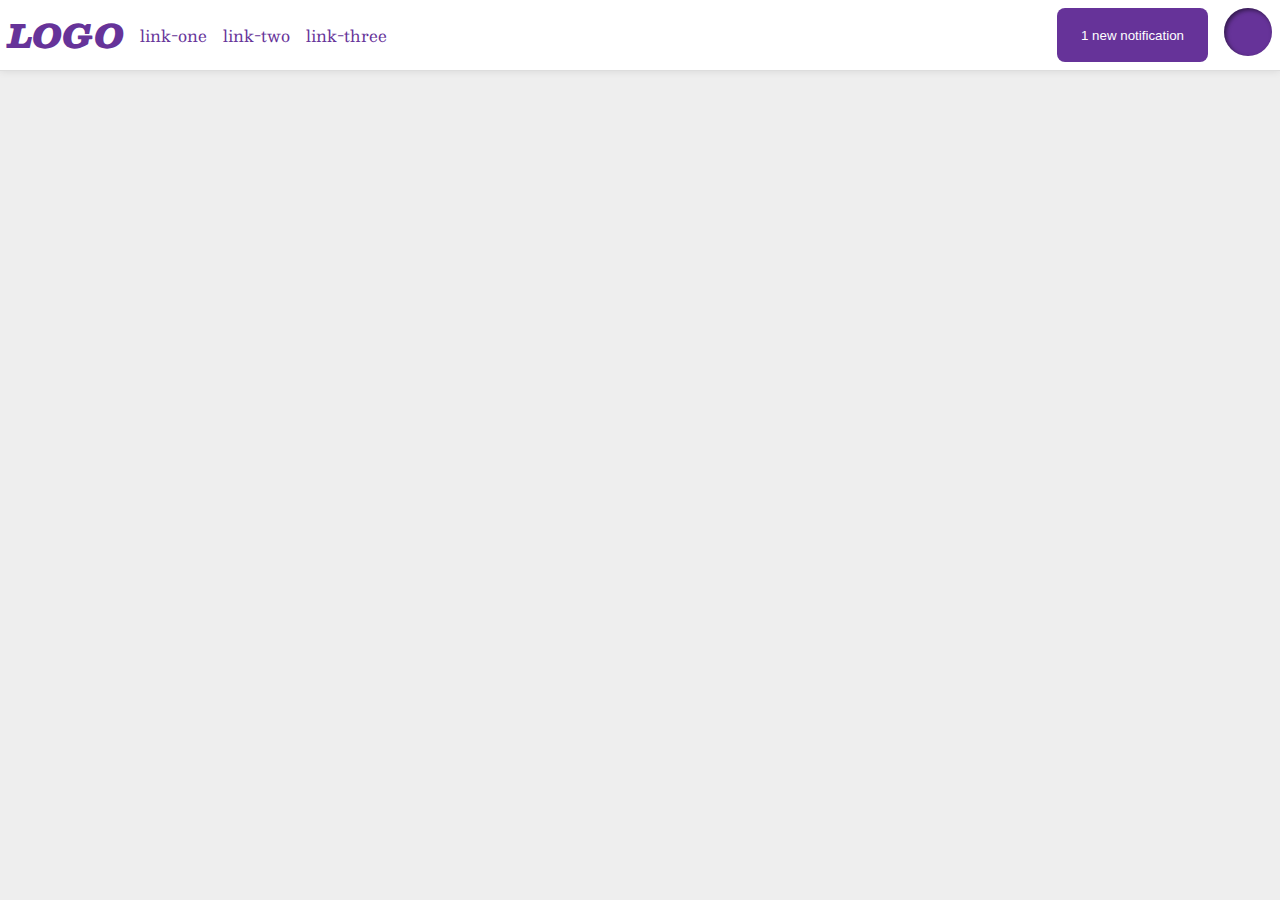
<file: flex/03-flex-header-2/index.html>
<!DOCTYPE html>
<html lang="en">
  <head>
    <meta charset="UTF-8">
    <meta http-equiv="X-UA-Compatible" content="IE=edge">
    <meta name="viewport" content="width=device-width, initial-scale=1.0">
    <title>Flex Header 2</title>
    <link rel="stylesheet" href="style.css">
  </head>
  <body>
    <div class="header">
      <div class="push-left">
        <div class="logo">
          LOGO
        </div>
        <ul class="links">
          <li><a href="https://google.com">link-one</a></li>
          <li><a href="https://google.com">link-two</a></li>
          <li><a href="https://google.com">link-three</a></li>
        </ul>
      </div>
      <div class="push-right">
        <button class="notifications">
          1 new notification
        </button>
        <div class="profile-image"></div>
      </div>
    </div>
  </body>
</html>
</file>
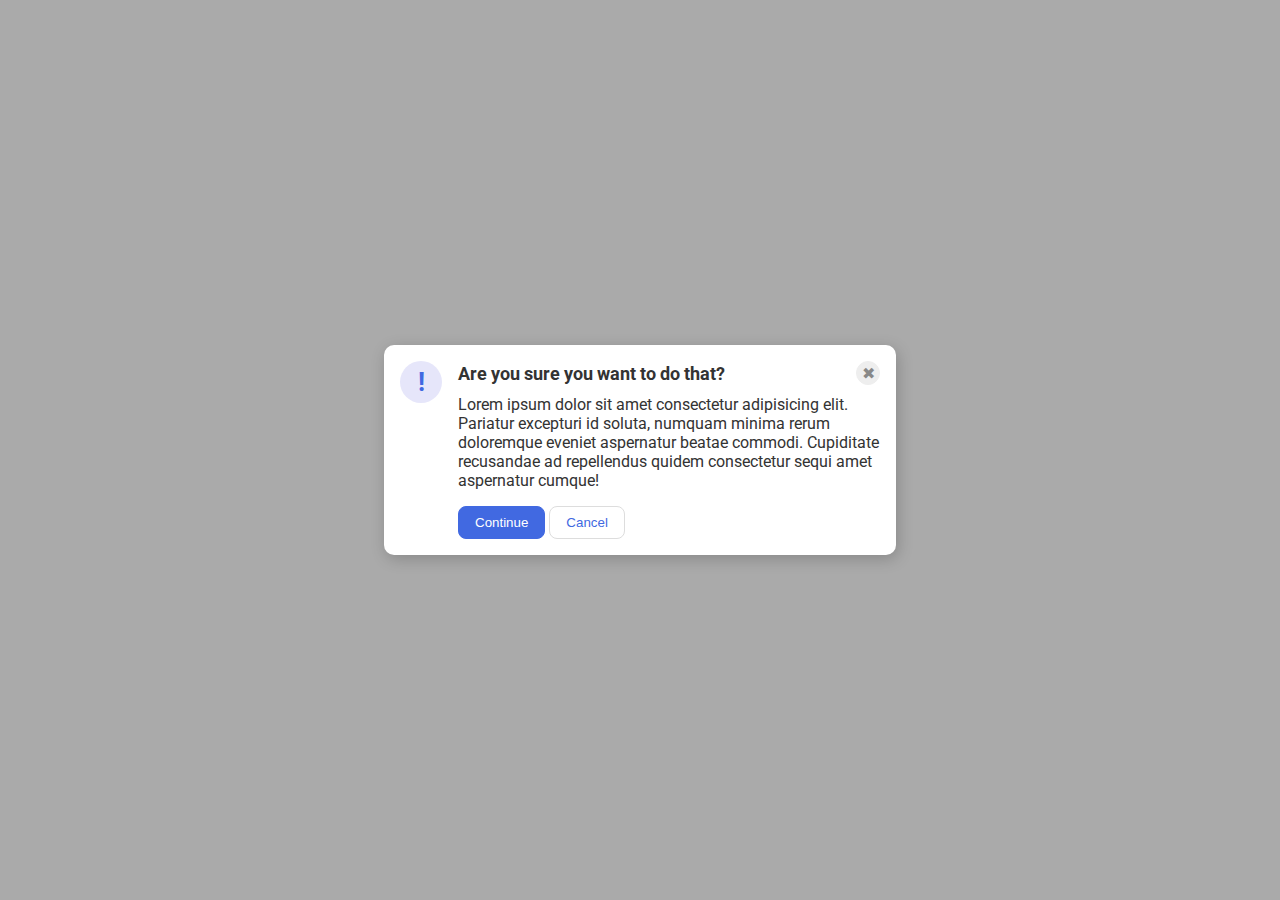
<file: flex/05-flex-modal/index.html>
<!DOCTYPE html>
<html lang="en">
  <head>
    <meta charset="UTF-8">
    <meta http-equiv="X-UA-Compatible" content="IE=edge">
    <meta name="viewport" content="width=device-width, initial-scale=1.0">
    <link rel="stylesheet" href="style.css">
    <title>Modal</title>
  </head>
  <body>
    <div class="modal">
      <div class="icon">!</div>
      <div class="right">
        <div class="header">Are you sure you want to do that?
          <button class="close-button">✖</button>
        </div>
        <div class="text">Lorem ipsum dolor sit amet consectetur adipisicing elit. Pariatur excepturi id soluta, numquam minima rerum doloremque eveniet aspernatur beatae commodi. Cupiditate recusandae ad repellendus quidem consectetur sequi amet aspernatur cumque!</div>
        <div class="button-container">
          <button class="continue">Continue</button>
          <button class="cancel">Cancel</button>
        </div>
      </div>
    </div>
  </body>
</html>
</file>
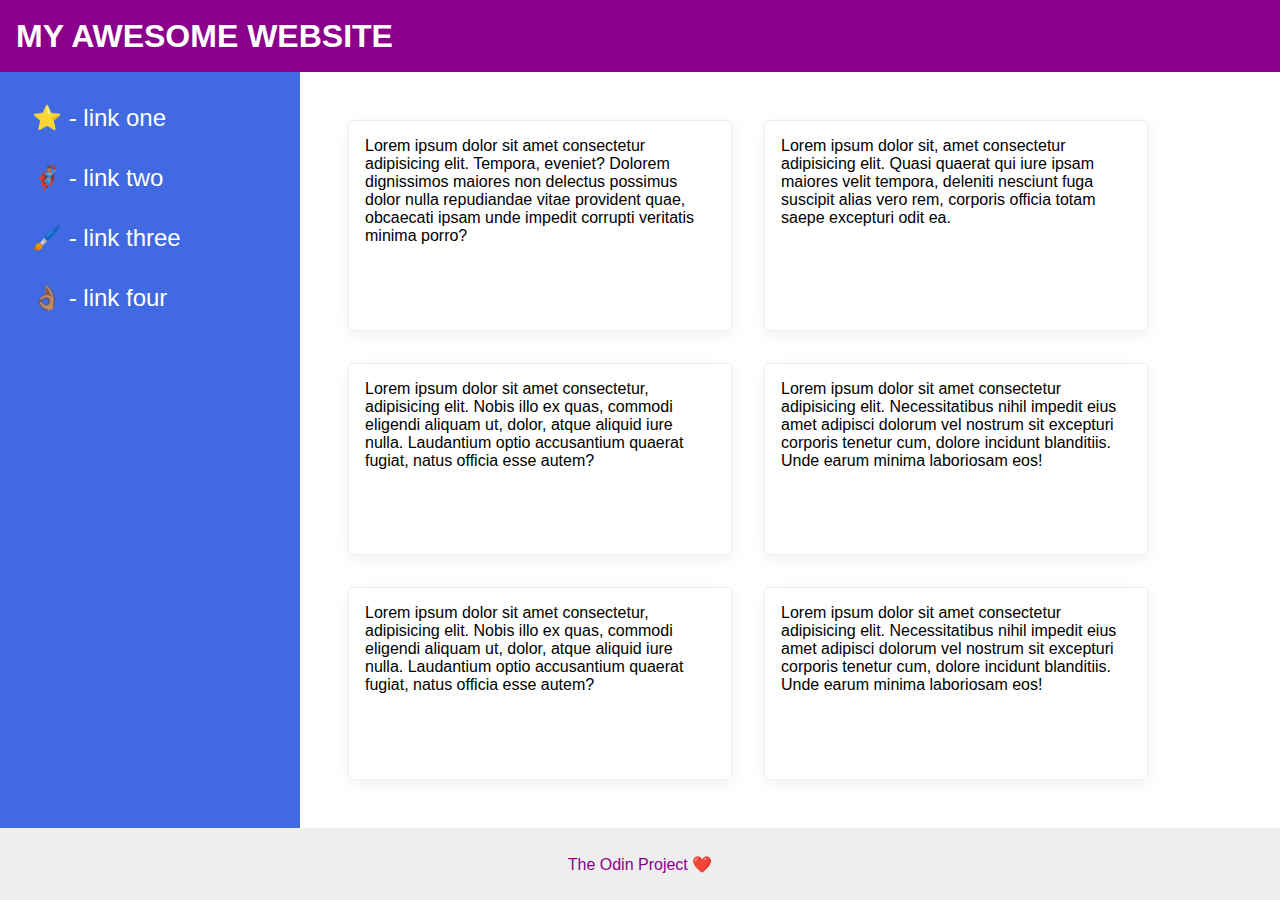
<file: flex/07-flex-layout-2/index.html>
<!DOCTYPE html>
<html lang="en">
  <head>
    <meta charset="UTF-8">
    <meta http-equiv="X-UA-Compatible" content="IE=edge">
    <meta name="viewport" content="width=device-width, initial-scale=1.0">
    <title>The Holy Grail</title>
    <link rel="stylesheet" href="style.css">
  </head>
  <body>
    <div class="header">
      <div class="header-text">
        MY AWESOME WEBSITE
      </div>
    </div>


    <div class="content">
      <div class="sidebar">
        <ul>
          <li><a href="#">⭐ - link one</a></li>
          <li><a href="#">🦸🏽‍♂️ - link two</a></li>
          <li><a href="#">🖌️ - link three</a></li>
          <li><a href="#">👌🏽 - link four</a></li>
        </ul>
      </div>

      <div class="cards">
        <div class="card">Lorem ipsum dolor sit amet consectetur adipisicing elit. Tempora, eveniet? Dolorem dignissimos maiores non delectus possimus dolor nulla repudiandae vitae provident quae, obcaecati ipsam unde impedit corrupti veritatis minima porro?</div>
        <div class="card">Lorem ipsum dolor sit, amet consectetur adipisicing elit. Quasi quaerat qui iure ipsam maiores velit tempora, deleniti nesciunt fuga suscipit alias vero rem, corporis officia totam saepe excepturi odit ea.</div>
        <div class="card">Lorem ipsum dolor sit amet consectetur, adipisicing elit. Nobis illo ex quas, commodi eligendi aliquam ut, dolor, atque aliquid iure nulla. Laudantium optio accusantium quaerat fugiat, natus officia esse autem?</div>
        <div class="card">Lorem ipsum dolor sit amet consectetur adipisicing elit. Necessitatibus nihil impedit eius amet adipisci dolorum vel nostrum sit excepturi corporis tenetur cum, dolore incidunt blanditiis. Unde earum minima laboriosam eos!</div>
        <div class="card">Lorem ipsum dolor sit amet consectetur, adipisicing elit. Nobis illo ex quas, commodi eligendi aliquam ut, dolor, atque aliquid iure nulla. Laudantium optio accusantium quaerat fugiat, natus officia esse autem?</div>
        <div class="card">Lorem ipsum dolor sit amet consectetur adipisicing elit. Necessitatibus nihil impedit eius amet adipisci dolorum vel nostrum sit excepturi corporis tenetur cum, dolore incidunt blanditiis. Unde earum minima laboriosam eos!</div>
      </div>
    </div>
    <div class="footer">
      <div class="footer-text">
        The Odin Project ❤️
      </div>
    </div>
  </body>
</html>
</file>
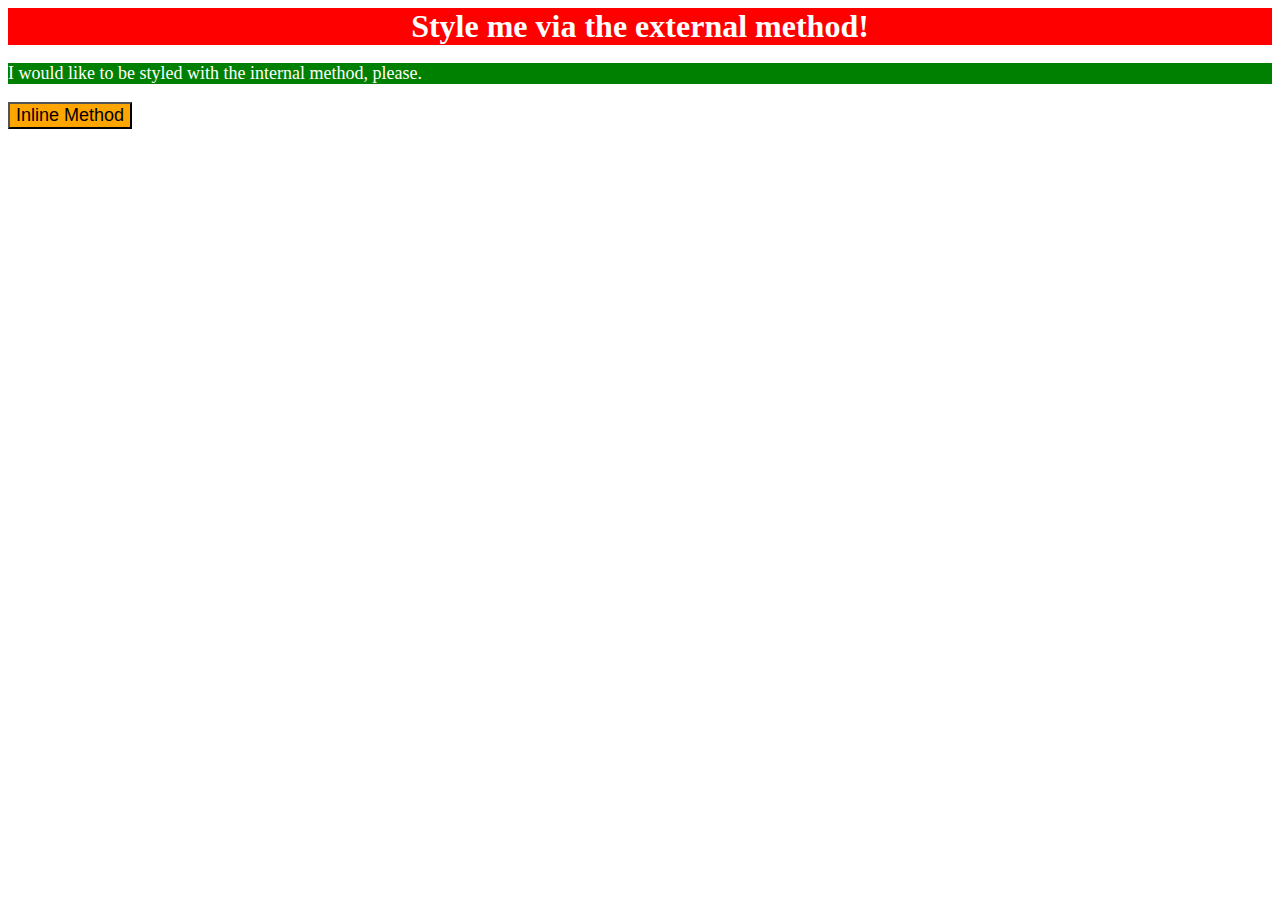
<file: foundations/01-css-methods/index.html>
<!DOCTYPE html>
<html lang="en">
  <head>
    <meta charset="UTF-8">
    <meta http-equiv="X-UA-Compatible" content="IE=edge">
    <meta name="viewport" content="width=device-width, initial-scale=1.0">
    <link rel="stylesheet" href="styles.css">
    <style>
      p {
        background-color: green;
        color: white;
        font-size: 18px;
      }
    </style>
    <title>Methods for Adding CSS</title>
  </head>
  <body>
    <div>Style me via the external method!</div>
    <p>I would like to be styled with the internal method, please.</p>
    <button style="background: orange; font-size: 18px;">Inline Method</button>
  </body>
</html>
</file>
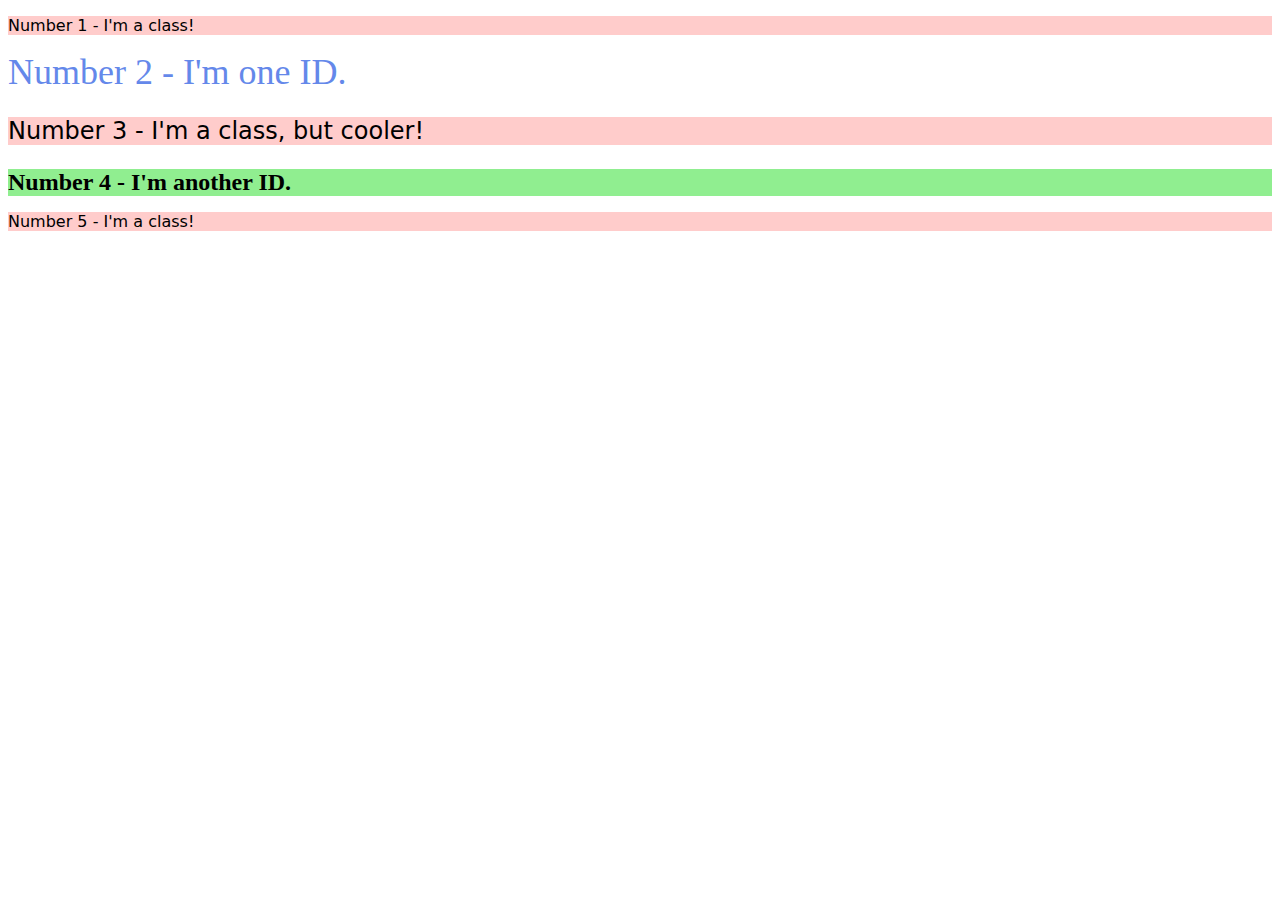
<file: foundations/02-class-id-selectors/index.html>
<!DOCTYPE html>
<html lang="en">
  <head>
    <meta charset="UTF-8">
    <meta http-equiv="X-UA-Compatible" content="IE=edge">
    <meta name="viewport" content="width=device-width, initial-scale=1.0">
    <title>Class and ID Selectors</title>
    <link rel="stylesheet" href="style.css">
  </head>
  <body>
    <p class="odd">Number 1 - I'm a class!</p>
    <div id="blue">Number 2 - I'm one ID.</div>
    <p class="odd big">Number 3 - I'm a class, but cooler!</p>
    <div id="green">Number 4 - I'm another ID.</div>
    <p class="odd">Number 5 - I'm a class!</p>
  </body>
</html>
</file>
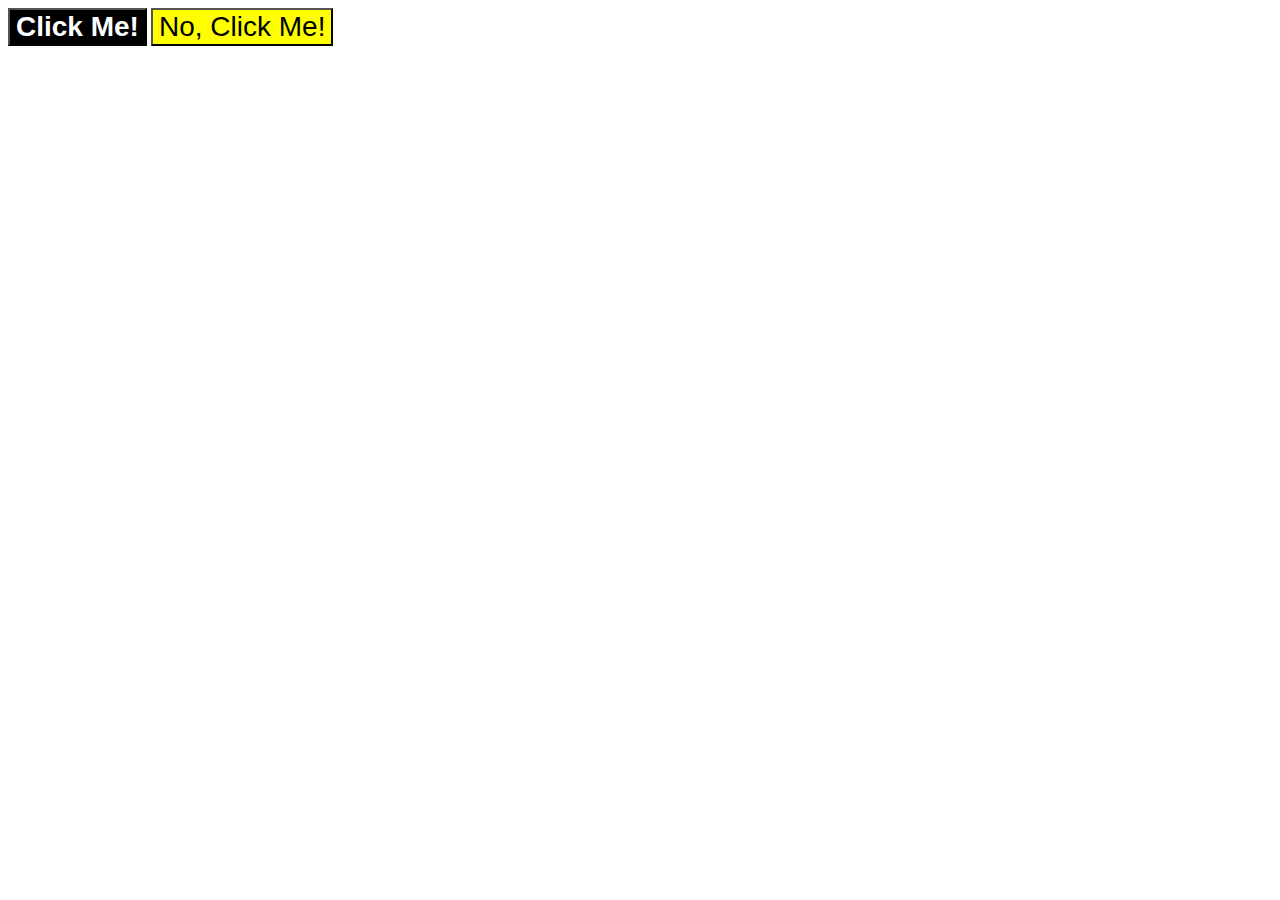
<file: foundations/03-grouping-selectors/index.html>
<!DOCTYPE html>
<html lang="en">
  <head>
    <meta charset="UTF-8">
    <meta http-equiv="X-UA-Compatible" content="IE=edge">
    <meta name="viewport" content="width=device-width, initial-scale=1.0">
    <title>Grouping Selectors</title>
    <link rel="stylesheet" href="style.css">
  </head>
  <body>
    <button class="first">Click Me!</button>
    <button class="second">No, Click Me!</button>
  </body>
</html>
</file>
<file: flex/03-flex-header-2/style.css>
/* this is some magical font-importing.  
you'll learn about it later. */
@import url('https://fonts.googleapis.com/css2?family=Besley:ital,wght@0,400;1,900&display=swap');



body {
  margin: 0;
  background: #eee;
  font-family: Besley, serif;
}

.header {
  background: white;
  border-bottom: 1px solid #ddd;
  box-shadow: 0 0 8px rgba(0,0,0,.1);
  display: flex;
  justify-content: space-between;
  padding: 8px;
}

.profile-image {
  background: rebeccapurple;
  box-shadow: inset 2px 2px 4px rgba(0,0,0,.5);
  border-radius: 50%;
  width: 48px;
  height: 48px;
}

.logo {
  color: rebeccapurple;
  font-size: 32px;
  font-weight: 900;
  font-style: italic;
}

button {
  border: none;
  border-radius: 8px;
  background: rebeccapurple;
  color: white;
  padding: 8px 24px;
}

a {
  /* this removes the line under our links */
  text-decoration: none;
  color: rebeccapurple;
}

ul {
  list-style-type: none;
  display: flex;
  margin: 0;
  padding: 0;
  align-items: center;
  gap: 16px;
}

.push-right {
  display: flex;
  
  gap: 16px;
}

.push-left{
  display: flex;
 
  gap: 16px;
}
</file>
<file: flex/05-flex-modal/style.css>
@import url('https://fonts.googleapis.com/css2?family=Roboto:wght@400;700&display=swap');

html, body {
  height: 100%;
}

body {
  font-family: Roboto, sans-serif;
  margin: 0;
  background: #aaa;
  color: #333;
  /* I'll give you this one for free lol */
  display: flex;
  align-items: center;
  justify-content: center;
}

.modal {
  background: white;
  width: 480px;
  border-radius: 10px;
  box-shadow: 2px 4px 16px rgba(0,0,0,.2);
  display: flex;
  padding: 16px;
  gap: 16px;
}


.icon {
  color: royalblue;
  font-size: 26px;
  font-weight: 700;
  background: lavender;
  width: 42px;
  height: 42px;
  border-radius: 50%;
  display: flex;
  align-items: center;
  justify-content: center;
  flex-shrink: 0;
  
}


.header{
  display: flex;
  align-items: center;
  justify-content: space-between;
  font-size: 18px;
  font-weight: 700;
  margin-bottom: 10px;
}


.close-button {
  background: #eee;
  border-radius: 50%;
  color: #888;
  font-weight: 400;
  font-size: 16px;
  height: 24px;
  width: 24px;
  display: flex;
  align-items: center;
  justify-content: center;
  border: 1px solid #eee;
  padding: 0;
}

.button-container{
  margin-top: 16px;
}

button {
  cursor: pointer;
  padding: 8px 16px;
  border-radius: 8px;
}

button.continue {
  background: royalblue;
  border: 1px solid royalblue;
  color: white;
  flex-grow: 0;
}

button.cancel {
  background: white;
  border: 1px solid #ddd;
  color: royalblue;
  flex-grow: 0;
}
</file>
<file: flex/07-flex-layout-2/style.css>
body {
  font-family: -apple-system, BlinkMacSystemFont, 'Segoe UI', Roboto, Oxygen, Ubuntu, Cantarell, 'Open Sans', 'Helvetica Neue', sans-serif;
  margin: 0;
  min-height: 100vh;
  display: flex;
  flex-direction: column;
}

.header {
  height: 72px;
  background: darkmagenta;
  color: white;
  font-size: 32px;
  font-weight: 900;
  display: flex;
  align-items: center;
  padding-left: 16px;
}

.footer {
  height: 72px;
  background: #eee;
  color: darkmagenta;
  display: flex;
  justify-content: center;
  align-items: center;
}

.sidebar {
  width: 300px;
  background: royalblue;
  box-sizing: border-box;
  flex: 1 0 auto;
  font-size: 24px;
  padding: 16px;
}

a{
  text-decoration: 0;
  color: white;
}

ul{
  list-style: none;
  margin: 0;
  padding: 0;
}

li{
  padding: 16px;
}

.cards{
  display: flex;
  flex-wrap: wrap;
  gap: 32px;
  padding: 48px;
}

.card {
  border: 1px solid #eee;
  box-shadow: 2px 4px 16px rgba(0,0,0,.06);
  border-radius: 4px;
  width: 350px;
  padding: 16px;
}

.content{
  display: flex;
  flex: 1;
}
</file>
<file: foundations/01-css-methods/styles.css>
div{
    background-color: red;
    color: white;
    font-size: 32px;
    text-align: center;
    font-weight: 700;
}
</file>
<file: foundations/02-class-id-selectors/style.css>
.odd{
    background-color: #FFCCCB;
    font-family: Verdana, "DejaVu Sans", sans-serif;
}

.big{
    font-size: 24px;
}

#blue{
    color: #6488ea;
    font-size: 36px;
}

#green{
    background-color: #90EE90;
    font-size: 24px;
    font-weight: bold;
}
</file>
<file: foundations/03-grouping-selectors/style.css>
.first, .second{
    font-size: 28px;
    font-family: Helvetica, "Times New Roman", sans-serif;
}

.first{
    background-color: black;
    color: white;
    font-weight: bold;
}

.second{
    background-color: yellow;
}
</file>
